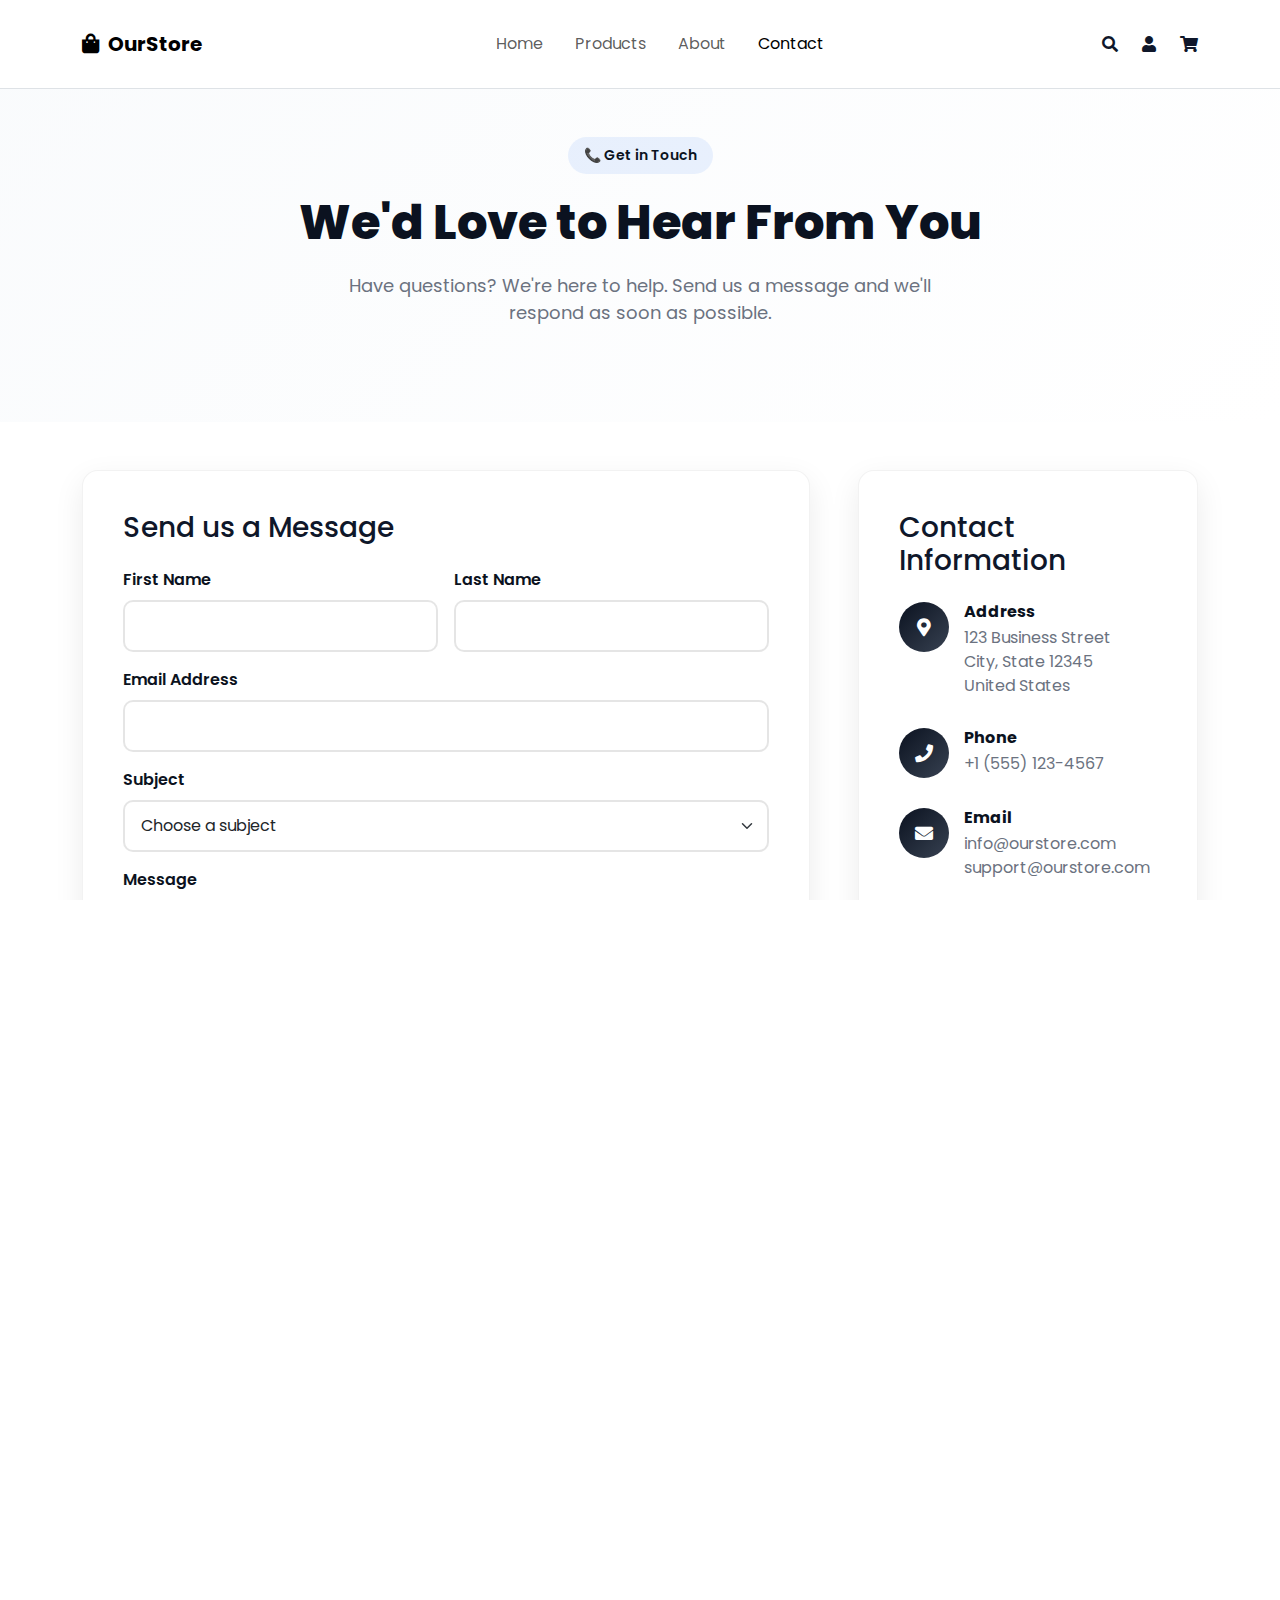
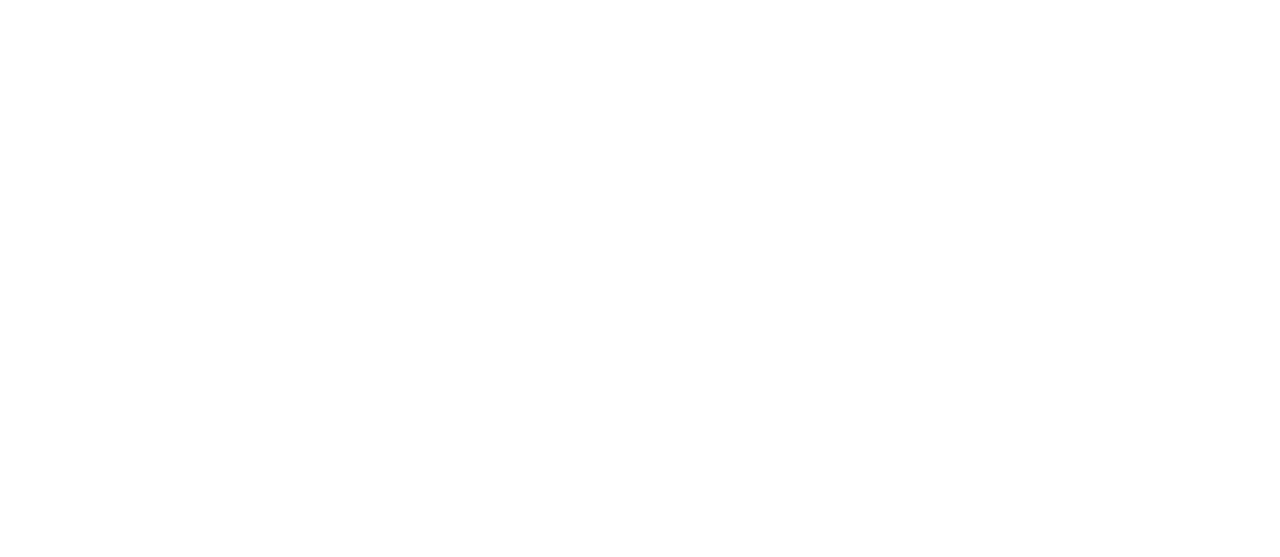
<file: contact.html>
<!DOCTYPE html>
<html lang="en" dir="ltr">
  <head>
    <meta charset="utf-8" />
    <meta name="viewport" content="width=device-width,initial-scale=1" />
    <title>Contact Us - OurStore</title>

    <!-- Fonts & icons -->
    <link rel="preconnect" href="https://fonts.googleapis.com" />
    <link rel="preconnect" href="https://fonts.gstatic.com" crossorigin />
    <link
      href="https://fonts.googleapis.com/css2?family=Poppins:wght@400;600;800&display=swap"
      rel="stylesheet"
    />
    <link
      rel="stylesheet"
      href="https://cdnjs.cloudflare.com/ajax/libs/font-awesome/5.15.4/css/all.min.css"
    />

    <!-- Bootstrap 5 CSS -->
    <link
      href="https://cdn.jsdelivr.net/npm/bootstrap@5.3.3/dist/css/bootstrap.min.css"
      rel="stylesheet"
      integrity="sha384-QWTKZyjpPEjISv5WaRU9OFeRpok6YctnYmDr5pNlyT2bRjXh0JMhjY6hW+ALEwIH"
      crossorigin="anonymous"
    />

    <!-- main styles -->
    <link rel="stylesheet" href="./assets/style.css" />
  </head>
  <body>
    <header class="bg-white border-bottom">
      <nav
        class="navbar navbar-expand-lg navbar-light bg-white sticky-top py-4"
        id="navbar"
        aria-label="Main"
      >
        <div class="container">
          <!-- Left: Brand -->
          <a class="navbar-brand d-flex align-items-center gap-2" href="index.html">
            <i class="fas fa-shopping-bag"></i>
            <span class="fw-bold">OurStore</span>
          </a>

          <!-- Toggler -->
          <button
            class="navbar-toggler"
            type="button"
            data-bs-toggle="collapse"
            data-bs-target="#mainNav"
            aria-controls="mainNav"
            aria-expanded="false"
            aria-label="Toggle navigation"
          >
            <span class="navbar-toggler-icon"></span>
          </button>

          <!-- Center: Links -->
          <div
            class="collapse navbar-collapse justify-content-center"
            id="mainNav"
          >
            <ul class="navbar-nav align-items-lg-center mb-2 mb-lg-0 gap-3">
              <li class="nav-item">
                <a class="nav-link px-2" href="index.html">Home</a>
              </li>
              <li class="nav-item">
                <a class="nav-link px-2" href="products.html">Products</a>
              </li>
              <li class="nav-item">
                <a class="nav-link px-2" href="about.html">About</a>
              </li>
              <li class="nav-item">
                <a class="nav-link px-2 active" href="contact.html">Contact</a>
              </li>
            </ul>
          </div>

          <!-- Right: Icons -->
          <div class="d-none d-lg-flex align-items-center gap-4 ms-auto">
            <i class="fas fa-search" role="button" aria-label="Search"></i>
            <i class="fas fa-user" role="button" title="Account"></i>
            <span class="position-relative d-inline-flex align-items-center" role="button" id="cartIcon">
              <i class="fas fa-shopping-cart"></i>
              <span class="cart-count" id="cartCount" style="display: none;">0</span>
            </span>
          </div>
        </div>
      </nav>
    </header>

    <main>
      <!-- Contact Hero -->
      <section class="contact-hero py-5">
        <div class="container">
          <div class="text-center mb-5">
            <span class="contact-badge">📞 Get in Touch</span>
            <h1 class="contact-title">We'd Love to Hear From You</h1>
            <p class="contact-description">
              Have questions? We're here to help. Send us a message and we'll respond as soon as possible.
            </p>
          </div>
        </div>
      </section>

      <!-- Contact Content -->
      <section class="contact-content py-5">
        <div class="container">
          <div class="row g-5">
            <!-- Contact Form -->
            <div class="col-lg-8">
              <div class="contact-form-wrapper">
                <h3 class="mb-4">Send us a Message</h3>
                <form class="contact-form" onsubmit="handleSubmit(event)">
                  <div class="row g-3">
                    <div class="col-md-6">
                      <label for="firstName" class="form-label">First Name</label>
                      <input type="text" class="form-control" id="firstName" required>
                    </div>
                    <div class="col-md-6">
                      <label for="lastName" class="form-label">Last Name</label>
                      <input type="text" class="form-control" id="lastName" required>
                    </div>
                    <div class="col-12">
                      <label for="email" class="form-label">Email Address</label>
                      <input type="email" class="form-control" id="email" required>
                    </div>
                    <div class="col-12">
                      <label for="subject" class="form-label">Subject</label>
                      <select class="form-select" id="subject" required>
                        <option value="">Choose a subject</option>
                        <option value="general">General Inquiry</option>
                        <option value="support">Customer Support</option>
                        <option value="order">Order Issue</option>
                        <option value="partnership">Partnership</option>
                      </select>
                    </div>
                    <div class="col-12">
                      <label for="message" class="form-label">Message</label>
                      <textarea class="form-control" id="message" rows="5" placeholder="Tell us how we can help you..." required></textarea>
                    </div>
                    <div class="col-12">
                      <button type="submit" class="btn btn-dark btn-lg">
                        <i class="fas fa-paper-plane me-2"></i>
                        Send Message
                      </button>
                    </div>
                  </div>
                </form>
              </div>
            </div>

            <!-- Contact Info -->
            <div class="col-lg-4">
              <div class="contact-info">
                <h3 class="mb-4">Contact Information</h3>
                
                <div class="contact-item">
                  <div class="contact-icon">
                    <i class="fas fa-map-marker-alt"></i>
                  </div>
                  <div class="contact-details">
                    <h5>Address</h5>
                    <p>123 Business Street<br>City, State 12345<br>United States</p>
                  </div>
                </div>

                <div class="contact-item">
                  <div class="contact-icon">
                    <i class="fas fa-phone"></i>
                  </div>
                  <div class="contact-details">
                    <h5>Phone</h5>
                    <p>+1 (555) 123-4567</p>
                  </div>
                </div>

                <div class="contact-item">
                  <div class="contact-icon">
                    <i class="fas fa-envelope"></i>
                  </div>
                  <div class="contact-details">
                    <h5>Email</h5>
                    <p>info@ourstore.com<br>support@ourstore.com</p>
                  </div>
                </div>

                <div class="contact-item">
                  <div class="contact-icon">
                    <i class="fas fa-clock"></i>
                  </div>
                  <div class="contact-details">
                    <h5>Business Hours</h5>
                    <p>Monday - Friday: 9:00 AM - 6:00 PM<br>Saturday: 10:00 AM - 4:00 PM<br>Sunday: Closed</p>
                  </div>
                </div>

                <div class="contact-social mt-4">
                  <h5 class="mb-3">Follow Us</h5>
                  <div class="social-links">
                    <a href="#" class="social-link"><i class="fab fa-facebook"></i></a>
                    <a href="#" class="social-link"><i class="fab fa-twitter"></i></a>
                    <a href="#" class="social-link"><i class="fab fa-instagram"></i></a>
                    <a href="#" class="social-link"><i class="fab fa-linkedin"></i></a>
                  </div>
                </div>
              </div>
            </div>
          </div>
        </div>
      </section>

      <!-- FAQ Section -->
      <section class="contact-faq py-5 bg-light">
        <div class="container">
          <div class="text-center mb-5">
            <h2 class="section-title">Frequently Asked Questions</h2>
            <p class="section-subtitle">Quick answers to common questions</p>
          </div>
          <div class="row justify-content-center">
            <div class="col-lg-8">
              <div class="accordion" id="faqAccordion">
                <div class="accordion-item">
                  <h2 class="accordion-header">
                    <button class="accordion-button" type="button" data-bs-toggle="collapse" data-bs-target="#faq1">
                      How long does shipping take?
                    </button>
                  </h2>
                  <div id="faq1" class="accordion-collapse collapse show" data-bs-parent="#faqAccordion">
                    <div class="accordion-body">
                      Standard shipping takes 3-5 business days. Express shipping is available for 1-2 business days delivery.
                    </div>
                  </div>
                </div>
                <div class="accordion-item">
                  <h2 class="accordion-header">
                    <button class="accordion-button collapsed" type="button" data-bs-toggle="collapse" data-bs-target="#faq2">
                      What is your return policy?
                    </button>
                  </h2>
                  <div id="faq2" class="accordion-collapse collapse" data-bs-parent="#faqAccordion">
                    <div class="accordion-body">
                      We offer a 30-day return policy for all items in original condition. Returns are free and easy.
                    </div>
                  </div>
                </div>
                <div class="accordion-item">
                  <h2 class="accordion-header">
                    <button class="accordion-button collapsed" type="button" data-bs-toggle="collapse" data-bs-target="#faq3">
                      Do you offer international shipping?
                    </button>
                  </h2>
                  <div id="faq3" class="accordion-collapse collapse" data-bs-parent="#faqAccordion">
                    <div class="accordion-body">
                      Yes, we ship to over 50 countries worldwide. International shipping rates vary by location.
                    </div>
                  </div>
                </div>
              </div>
            </div>
          </div>
        </div>
      </section>
    </main>

    <footer class="site-footer mt-5 pt-5">
      <div class="container">
        <div class="row g-4">
          <div class="col-12 col-lg-4">
            <a
              class="navbar-brand d-inline-flex align-items-center gap-2 mb-2"
              href="index.html"
            >
              <i class="fas fa-shopping-bag"></i>
              <span class="fw-bold">OurStore</span>
            </a>
            <p class="text-muted mb-3">
              Great products, better prices. Fast and secure delivery nationwide.
            </p>
            <div class="d-flex align-items-center gap-3">
              <a class="text-muted" href="#" aria-label="Twitter">
                <i class="fab fa-twitter fa-lg"></i>
              </a>
              <a class="text-muted" href="#" aria-label="Instagram">
                <i class="fab fa-instagram fa-lg"></i>
              </a>
              <a class="text-muted" href="#" aria-label="Facebook">
                <i class="fab fa-facebook fa-lg"></i>
              </a>
            </div>
          </div>
          <div class="col-6 col-lg-2">
            <h6 class="fw-bold mb-3">Shop</h6>
            <ul class="list-unstyled footer-links">
              <li><a href="products.html">All Products</a></li>
              <li><a href="#categories">Categories</a></li>
              <li><a href="#home">Deals</a></li>
            </ul>
          </div>
          <div class="col-6 col-lg-2">
            <h6 class="fw-bold mb-3">Support</h6>
            <ul class="list-unstyled footer-links">
              <li><a href="contact.html">Contact</a></li>
              <li><a href="#">Shipping</a></li>
              <li><a href="#">Returns</a></li>
            </ul>
          </div>
          <div class="col-12 col-lg-4">
            <h6 class="fw-bold mb-3">Stay up to date</h6>
            <form
              class="footer-newsletter d-flex gap-2"
              onsubmit="event.preventDefault();"
            >
              <input
                type="email"
                class="form-control"
                placeholder="Your email"
                aria-label="Email"
                required
              />
              <button class="btn btn-dark" type="submit">Subscribe</button>
            </form>
            <small class="text-muted d-block mt-2">
              We care about your data in our
              <a href="#" class="link-underline-opacity-0">privacy policy</a>.
            </small>
          </div>
        </div>

        <hr class="my-4" />

        <div class="d-flex align-items-center justify-content-center py-3">
          <small class="text-muted">© 2025 OurStore. All rights reserved.</small>
        </div>
      </div>
    </footer>

    <!-- Bootstrap 5 Bundle JS -->
    <script
      src="https://cdn.jsdelivr.net/npm/bootstrap@5.3.3/dist/js/bootstrap.bundle.min.js"
      integrity="sha384-YvpcrYf0tY3lHB60NNkmXc5s9fDVZLESaAA55NDzOxhy9GkcIdslK1eN7N6jIeHz"
      crossorigin="anonymous"
    ></script>

    <!-- Cart Sidebar -->
    <div class="cart-overlay" id="cartOverlay">
      <div class="cart-sidebar" id="cartSidebar">
        <div class="cart-header">
          <h3>Shopping Cart</h3>
          <button class="cart-close" id="cartClose">
            <i class="fas fa-times"></i>
          </button>
        </div>
        <div class="cart-body" id="cartBody">
          <div class="cart-empty" id="cartEmpty">
            <i class="fas fa-shopping-cart"></i>
            <p>Your cart is empty</p>
          </div>
        </div>
        <div class="cart-footer" id="cartFooter" style="display: none;">
          <div class="cart-total">
            <span>Total:</span>
            <span id="cartTotal">$0.00</span>
          </div>
          <button class="cart-checkout" onclick="checkout()">
            <i class="fas fa-credit-card me-2"></i>
            Checkout
          </button>
        </div>
      </div>
    </div>

    <script src="./assets/main.js"></script>
    <script>
      function handleSubmit(event) {
        event.preventDefault();
        
        // Get form data
        const firstName = document.getElementById('firstName').value;
        const lastName = document.getElementById('lastName').value;
        const email = document.getElementById('email').value;
        const subject = document.getElementById('subject').value;
        const message = document.getElementById('message').value;
        
        // Simple validation
        if (!firstName || !lastName || !email || !subject || !message) {
          alert('Please fill in all fields');
          return;
        }
        
        // Show success message
        alert('Thank you for your message! We will get back to you soon.');
        
        // Reset form
        document.querySelector('.contact-form').reset();
      }
    </script>
  </body>
</html>
</file>
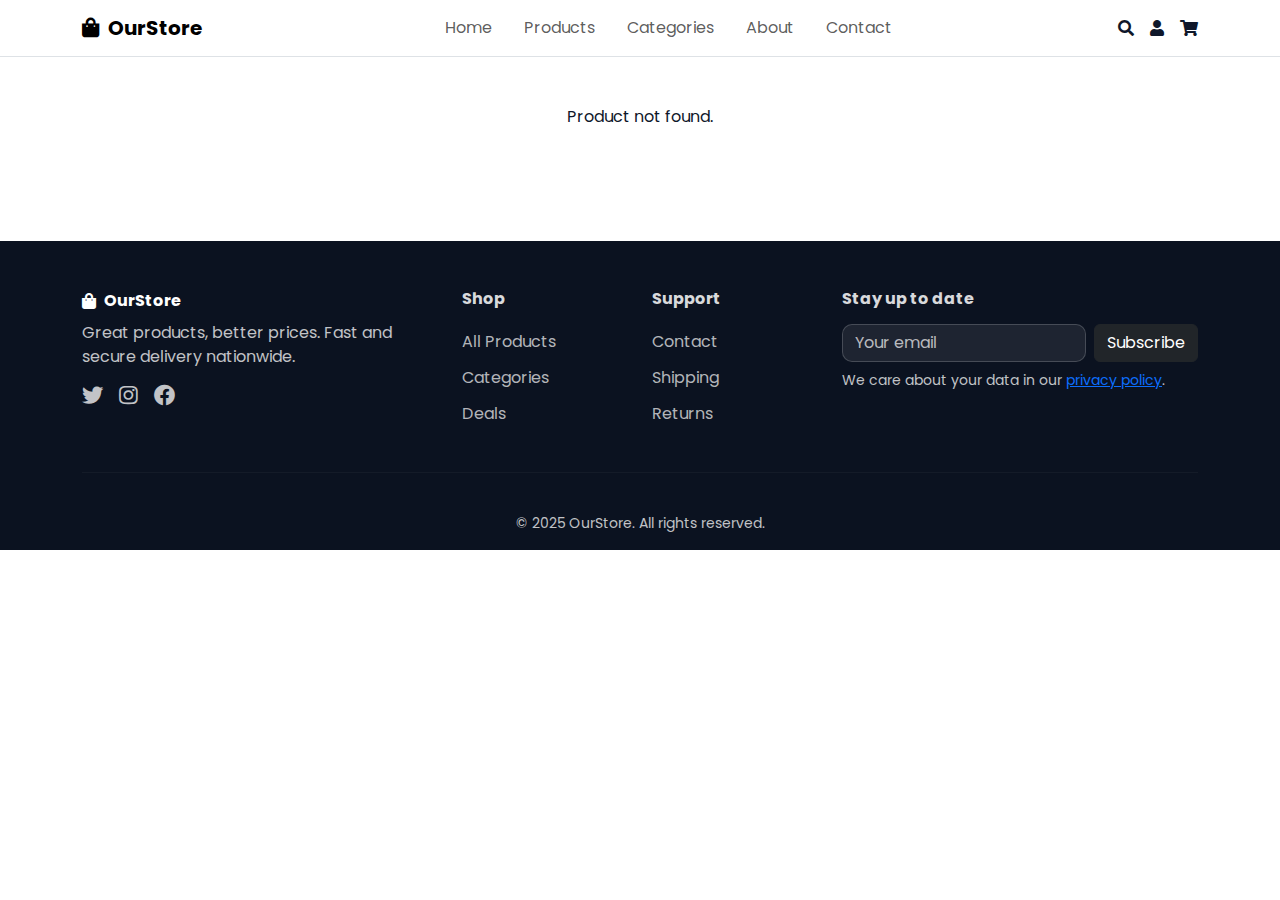
<file: product-details.html>
<!DOCTYPE html>
<html lang="en" dir="ltr">
  <head>
    <meta charset="utf-8" />
    <meta name="viewport" content="width=device-width,initial-scale=1" />
    <title>Product Details - OurStore</title>

    <link rel="preconnect" href="https://fonts.googleapis.com" />
    <link rel="preconnect" href="https://fonts.gstatic.com" crossorigin />
    <link href="https://fonts.googleapis.com/css2?family=Poppins:wght@400;600;800&display=swap" rel="stylesheet" />
    <link rel="stylesheet" href="https://cdnjs.cloudflare.com/ajax/libs/font-awesome/5.15.4/css/all.min.css" />

    <link href="https://cdn.jsdelivr.net/npm/bootstrap@5.3.3/dist/css/bootstrap.min.css" rel="stylesheet" crossorigin="anonymous" />
    <link rel="stylesheet" href="./assets/style.css" />
  </head>
  <body>
    <header class="bg-white border-bottom">
      <nav class="navbar navbar-expand-lg navbar-light bg-white sticky-top py-2" aria-label="Main">
        <div class="container">
          <a class="navbar-brand d-flex align-items-center gap-2" href="index.html#home">
            <i class="fas fa-shopping-bag"></i>
            <span class="fw-bold">OurStore</span>
          </a>
          <button class="navbar-toggler" type="button" data-bs-toggle="collapse" data-bs-target="#mainNav" aria-controls="mainNav" aria-expanded="false" aria-label="Toggle navigation">
            <span class="navbar-toggler-icon"></span>
          </button>
          <div class="collapse navbar-collapse justify-content-center" id="mainNav">
            <ul class="navbar-nav align-items-lg-center mb-2 mb-lg-0 gap-3">
              <li class="nav-item"><a class="nav-link px-2" href="index.html#home">Home</a></li>
              <li class="nav-item"><a class="nav-link px-2" href="products.html">Products</a></li>
              <li class="nav-item"><a class="nav-link px-2" href="index.html#categories">Categories</a></li>
              <li class="nav-item"><a class="nav-link px-2" href="about.html">About</a></li>
              <li class="nav-item"><a class="nav-link px-2" href="contact.html">Contact</a></li>
            </ul>
          </div>
          <div class="d-none d-lg-flex align-items-center gap-3 ms-auto">
            <i class="fas fa-search" role="button" aria-label="Toggle search"></i>
            <i class="fas fa-user" role="button" title="Account"></i>
            <span class="position-relative d-inline-flex align-items-center" role="button" aria-label="Open cart" id="cartIcon">
              <i class="fas fa-shopping-cart"></i>
              <span class="cart-count" id="cartCount" style="display: none;">0</span>
            </span>
          </div>
        </div>
      </nav>
    </header>

    <main>
      <section class="product-details py-5">
        <div class="container">
          <div id="productDetails" class="row g-4" aria-live="polite" aria-busy="true">
            <!-- Product details will be loaded here -->
          </div>
        </div>
      </section>
    </main>

    <footer class="site-footer mt-5 pt-5">
      <div class="container">
        <div class="row g-4">
          <div class="col-12 col-lg-4">
            <a
              class="navbar-brand d-inline-flex align-items-center gap-2 mb-2"
              href="#home"
            >
              <i class="fas fa-shopping-bag"></i>
              <span class="fw-bold">OurStore</span>
            </a>
            <p class="text-muted mb-3">
              Great products, better prices. Fast and secure delivery
              nationwide.
            </p>
            <div class="d-flex align-items-center gap-3">
              <a class="text-muted" href="#" aria-label="Twitter"
                ><i class="fab fa-twitter fa-lg"></i
              ></a>
              <a class="text-muted" href="#" aria-label="Instagram"
                ><i class="fab fa-instagram fa-lg"></i
              ></a>
              <a class="text-muted" href="#" aria-label="Facebook"
                ><i class="fab fa-facebook fa-lg"></i
              ></a>
            </div>
          </div>
          <div class="col-6 col-lg-2">
            <h6 class="fw-bold mb-3">Shop</h6>
            <ul class="list-unstyled footer-links">
              <li><a href="#products">All Products</a></li>
              <li><a href="#categories">Categories</a></li>
              <li><a href="#home">Deals</a></li>
            </ul>
          </div>
          <div class="col-6 col-lg-2">
            <h6 class="fw-bold mb-3">Support</h6>
            <ul class="list-unstyled footer-links">
              <li><a href="#contact">Contact</a></li>
              <li><a href="#">Shipping</a></li>
              <li><a href="#">Returns</a></li>
            </ul>
          </div>
          <div class="col-12 col-lg-4">
            <h6 class="fw-bold mb-3">Stay up to date</h6>
            <form
              class="footer-newsletter d-flex gap-2"
              onsubmit="event.preventDefault();"
            >
              <input
                type="email"
                class="form-control"
                placeholder="Your email"
                aria-label="Email"
                required
              />
              <button class="btn btn-dark" type="submit">Subscribe</button>
            </form>
            <small class="text-muted d-block mt-2"
              >We care about your data in our
              <a href="#" class="link-underline-opacity-0">privacy policy</a
              >.</small
            >
          </div>
        </div>

        <hr class="my-4" />

        <div class="d-flex align-items-center justify-content-center py-3">
          <small class="text-muted"
            >© 2025 OurStore. All rights reserved.</small
          >
        </div>
      </div>
    </footer>

    <!-- Cart Sidebar -->
    <div class="cart-overlay" id="cartOverlay">
      <div class="cart-sidebar" id="cartSidebar">
        <div class="cart-header">
          <h3>Shopping Cart</h3>
          <button class="cart-close" id="cartClose">
            <i class="fas fa-times"></i>
          </button>
        </div>
        <div class="cart-body" id="cartBody">
          <div class="cart-empty" id="cartEmpty">
            <i class="fas fa-shopping-cart"></i>
            <p>Your cart is empty</p>
          </div>
        </div>
        <div class="cart-footer" id="cartFooter" style="display: none;">
          <div class="cart-total">
            <span>Total:</span>
            <span id="cartTotal">$0.00</span>
          </div>
          <button class="cart-checkout" onclick="checkout()">
            <i class="fas fa-credit-card me-2"></i>
            Checkout
          </button>
        </div>
      </div>
    </div>

    <script src="https://cdn.jsdelivr.net/npm/bootstrap@5.3.3/dist/js/bootstrap.bundle.min.js" crossorigin="anonymous"></script>
    <script src="./assets/main.js"></script>
    <script src="./assets/product-details.js"></script>
  </body>
</html>
</file>
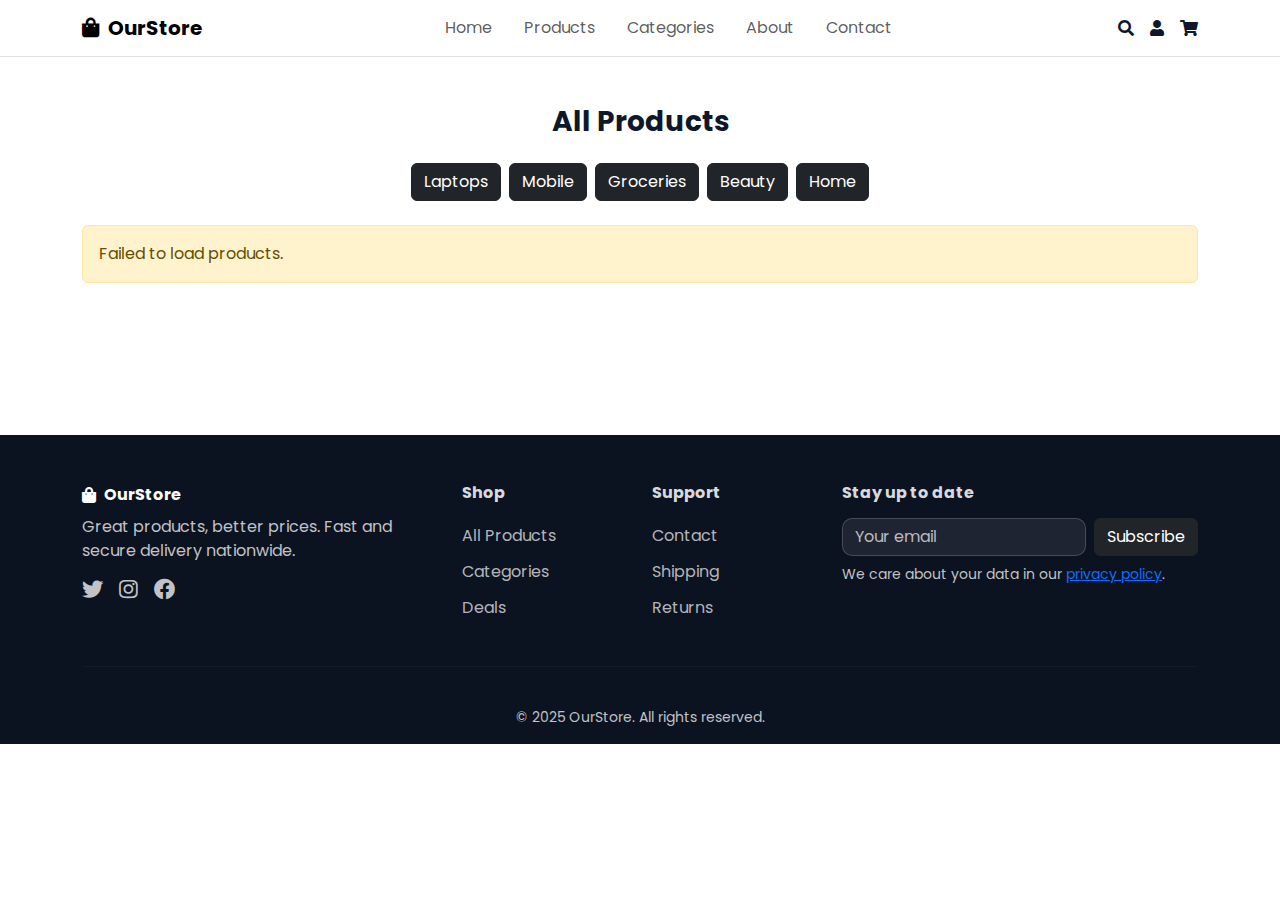
<file: products.html>
<!DOCTYPE html>
<html lang="en" dir="ltr">
  <head>
    <meta charset="utf-8" />
    <meta name="viewport" content="width=device-width,initial-scale=1" />
    <title>All Products - OurStore</title>

    <link rel="preconnect" href="https://fonts.googleapis.com" />
    <link rel="preconnect" href="https://fonts.gstatic.com" crossorigin />
    <link
      href="https://fonts.googleapis.com/css2?family=Poppins:wght@400;600;800&display=swap"
      rel="stylesheet"
    />
    <link
      rel="stylesheet"
      href="https://cdnjs.cloudflare.com/ajax/libs/font-awesome/5.15.4/css/all.min.css"
    />

    <link
      href="https://cdn.jsdelivr.net/npm/bootstrap@5.3.3/dist/css/bootstrap.min.css"
      rel="stylesheet"
      crossorigin="anonymous"
    />
    <link rel="stylesheet" href="./assets/style.css" />
  </head>
  <body>
    <header class="bg-white border-bottom">
      <nav
        class="navbar navbar-expand-lg navbar-light bg-white sticky-top py-2"
        aria-label="Main"
      >
        <div class="container">
          <a
            class="navbar-brand d-flex align-items-center gap-2"
            href="index.html#home"
          >
            <i class="fas fa-shopping-bag"></i>
            <span class="fw-bold">OurStore</span>
          </a>
          <button
            class="navbar-toggler"
            type="button"
            data-bs-toggle="collapse"
            data-bs-target="#mainNav"
            aria-controls="mainNav"
            aria-expanded="false"
            aria-label="Toggle navigation"
          >
            <span class="navbar-toggler-icon"></span>
          </button>
          <div
            class="collapse navbar-collapse justify-content-center"
            id="mainNav"
          >
            <ul class="navbar-nav align-items-lg-center mb-2 mb-lg-0 gap-3">
              <li class="nav-item">
                <a class="nav-link px-2" href="index.html#home">Home</a>
              </li>
              <li class="nav-item">
                <a class="nav-link px-2" href="products.html">Products</a>
              </li>
              <li class="nav-item">
                <a class="nav-link px-2" href="index.html#categories"
                  >Categories</a
                >
              </li>
              <li class="nav-item">
                <a class="nav-link px-2" href="about.html">About</a>
              </li>
              <li class="nav-item">
                <a class="nav-link px-2" href="contact.html">Contact</a>
              </li>
            </ul>
          </div>
          <div class="d-none d-lg-flex align-items-center gap-3 ms-auto">
            <i
              class="fas fa-search"
              role="button"
              aria-label="Toggle search"
            ></i>
            <i class="fas fa-user" role="button" title="Account"></i>
            <span
              class="position-relative d-inline-flex align-items-center"
              role="button"
              aria-label="Open cart"
              id="cartIcon"
            >
              <i class="fas fa-shopping-cart"></i>
              <span class="cart-count" id="cartCount" style="display: none;">0</span>
            </span>
          </div>
          <!-- Mobile cart icon -->
          <div class="d-lg-none">
            <span
              class="position-relative d-inline-flex align-items-center cart-icon"
              role="button"
              aria-label="Open cart"
            >
              <i class="fas fa-shopping-cart"></i>
              <span class="cart-count" style="display: none;">0</span>
            </span>
          </div>
        </div>
      </nav>
    </header>

    <main>
      <section class="product-list py-5">
        <div class="container">
          <div class="mb-4">
            <h1 class="h3 fw-bold text-center mb-4">All Products</h1>
            <div class="d-flex flex-wrap gap-2 justify-content-center">
              <button
                class="btn btn-outline-primary category-btn"
                data-category="laptops"
              >
                Laptops
              </button>
              <button
                class="btn btn-outline-primary category-btn"
                data-category="smartphones"
              >
                Mobile
              </button>
              <button
                class="btn btn-outline-primary category-btn"
                data-category="groceries"
              >
                Groceries
              </button>
              <button
                class="btn btn-outline-primary category-btn"
                data-category="fragrances"
              >
                Beauty
              </button>
              <button
                class="btn btn-outline-primary category-btn"
                data-category="home-decoration"
              >
                Home
              </button>
            </div>
          </div>

          <div
            id="productsGrid"
            class="row g-4"
            aria-live="polite"
            aria-busy="true"
          ></div>

          <nav class="mt-4" aria-label="Products pagination">
            <ul
              id="pagination"
              class="pagination justify-content-center gap-1"
            ></ul>
          </nav>
        </div>
      </section>
    </main>

    <footer class="site-footer mt-5 pt-5">
      <div class="container">
        <div class="row g-4">
          <div class="col-12 col-lg-4">
            <a
              class="navbar-brand d-inline-flex align-items-center gap-2 mb-2"
              href="#home"
            >
              <i class="fas fa-shopping-bag"></i>
              <span class="fw-bold">OurStore</span>
            </a>
            <p class="text-muted mb-3">
              Great products, better prices. Fast and secure delivery
              nationwide.
            </p>
            <div class="d-flex align-items-center gap-3">
              <a class="text-muted" href="#" aria-label="Twitter"
                ><i class="fab fa-twitter fa-lg"></i
              ></a>
              <a class="text-muted" href="#" aria-label="Instagram"
                ><i class="fab fa-instagram fa-lg"></i
              ></a>
              <a class="text-muted" href="#" aria-label="Facebook"
                ><i class="fab fa-facebook fa-lg"></i
              ></a>
            </div>
          </div>
          <div class="col-6 col-lg-2">
            <h6 class="fw-bold mb-3">Shop</h6>
            <ul class="list-unstyled footer-links">
              <li><a href="#products">All Products</a></li>
              <li><a href="#categories">Categories</a></li>
              <li><a href="#home">Deals</a></li>
            </ul>
          </div>
          <div class="col-6 col-lg-2">
            <h6 class="fw-bold mb-3">Support</h6>
            <ul class="list-unstyled footer-links">
              <li><a href="#contact">Contact</a></li>
              <li><a href="#">Shipping</a></li>
              <li><a href="#">Returns</a></li>
            </ul>
          </div>
          <div class="col-12 col-lg-4">
            <h6 class="fw-bold mb-3">Stay up to date</h6>
            <form
              class="footer-newsletter d-flex gap-2"
              onsubmit="event.preventDefault();"
            >
              <input
                type="email"
                class="form-control"
                placeholder="Your email"
                aria-label="Email"
                required
              />
              <button class="btn btn-dark" type="submit">Subscribe</button>
            </form>
            <small class="text-muted d-block mt-2"
              >We care about your data in our
              <a href="#" class="link-underline-opacity-0">privacy policy</a
              >.</small
            >
          </div>
        </div>

        <hr class="my-4" />

        <div class="d-flex align-items-center justify-content-center py-3">
          <small class="text-muted"
            >© 2025 OurStore. All rights reserved.</small
          >
        </div>
      </div>
    </footer>

    <!-- Cart Sidebar -->
    <div class="cart-overlay" id="cartOverlay">
      <div class="cart-sidebar" id="cartSidebar">
        <div class="cart-header">
          <h3>Shopping Cart</h3>
          <button class="cart-close" id="cartClose">
            <i class="fas fa-times"></i>
          </button>
        </div>
        <div class="cart-body" id="cartBody">
          <div class="cart-empty" id="cartEmpty">
            <i class="fas fa-shopping-cart"></i>
            <p>Your cart is empty</p>
          </div>
        </div>
        <div class="cart-footer" id="cartFooter" style="display: none;">
          <div class="cart-total">
            <span>Total:</span>
            <span id="cartTotal">$0.00</span>
          </div>
          <button class="cart-checkout">Checkout</button>
        </div>
      </div>
    </div>

    <script
      src="https://cdn.jsdelivr.net/npm/bootstrap@5.3.3/dist/js/bootstrap.bundle.min.js"
      crossorigin="anonymous"
    ></script>
    <script src="./assets/cart.js"></script>
    <script src="./assets/main.js"></script>
    <script src="./assets/products.js"></script>
  </body>
</html>
</file>
<file: assets/style.css>
* {
    box-sizing: border-box;
    margin: 0;
    padding: 0;
}

:root {
    --bg: #ffffff;
    --muted: #6b7280;
    --text: #0f172a;
    --accent: #0f172a;
    --primary: #0b1220;
    --nav-height: 68px;
}

html, body {
    height: 100%;
    font-family: 'Poppins', system-ui, Arial, sans-serif;
    background: var(--bg);
    color: var(--text);
    -webkit-font-smoothing: antialiased;
    -moz-osx-font-smoothing: grayscale;
    overflow-x: hidden;
}

header {
    background: #e8dcdc;
    background: linear-gradient(164deg, rgba(232, 220, 220, 1) 0%, rgba(245, 240, 242, 1) 79%);
}



/* ===== HERO (bigger, glued to nav) ===== */
.hero-large {
    padding: 12px 0 56px;
    position: relative;
    overflow: hidden;
    background: linear-gradient(180deg, rgba(248, 250, 252, 0.85), rgba(255, 255, 255, 1));
}

/* soft decorative blobs */
.hero-large::before,
.hero-large::after {
    content: "";
    position: absolute;
    z-index: -1;
    filter: blur(40px);
    opacity: .45;
    pointer-events: none;
}

.hero-large::before {
    width: 360px;
    height: 360px;
    left: -80px;
    top: -60px;
    background: radial-gradient(closest-side, rgba(59, 130, 246, .35), transparent 70%);
}

.hero-large::after {
    width: 420px;
    height: 420px;
    right: -100px;
    bottom: -60px;
    background: radial-gradient(closest-side, rgba(16, 185, 129, .28), transparent 70%);
}

/* let Bootstrap row handle layout; keep only spacing/min-height */
.hero-content {
    min-height: calc(100vh - var(--nav-height) - 160px);
    padding: 24px 0;
}

.img-fluid {
    max-width: 100%;
    height: 450px !important;
}

/* left text */
.hero-text {
    max-width: 720px;
    transform: translateY(-30px);
}

.hero-badge {
    display: inline-flex;
    gap: 8px;
    align-items: center;
    padding: 8px 14px;
    border-radius: 999px;
    background: #fff;
    box-shadow: 0 10px 30px rgba(2, 6, 23, 0.06);
    font-weight: 600;
    color: var(--primary);
    margin-bottom: 18px;
}

/* title */
.hero-title {
    font-weight: 800;
    color: var(--primary);
    line-height: 1;
    margin-bottom: 18px;
    font-size: clamp(34px, 7vw, 72px);
    letter-spacing: -0.02em;
}

.hero-title .line2 {
    display: block;
    color: var(--muted);
    font-weight: 700;
}

/* description */
.hero-description {
    color: var(--muted);
    font-size: clamp(15px, 1.6vw, 18px);
    max-width: 56ch;
    margin-bottom: 20px;
}

/* buttons holder */
.hero-buttons {
    margin-bottom: 24px;
}

/* stats */
.hero-stats {
    display: flex;
    gap: 18px;
    align-items: center;
    margin-top: 6px;
}

.stat-item {
    display: flex;
    flex-direction: column;
    gap: 6px;
    align-items: flex-start;
}

.stat-number {
    font-weight: 800;
    font-size: 18px;
    color: var(--primary);
}

.stat-label {
    color: var(--muted);
    font-size: 13px;
}

/* right image */
.hero-image {
    width: 100%;
    max-width: 560px;
    justify-self: end;
}

.hero-image-wrapper {
    position: relative;
    overflow: visible;
}

.hero-img {
    width: 100%;
    border-radius: 18px;
    display: block;
    box-shadow: 0 40px 100px rgba(2, 6, 23, 0.12);
    transform: translateY(-6px);
    border: 1px solid rgba(15, 23, 42, 0.06);
}

/* floating badges: top-left and top-right above image, moving up and down */
.floating-badge {
    position: absolute;
    display: inline-flex;
    align-items: center;
    gap: 10px;
    background: rgba(255, 255, 255, 0.9);
    padding: 10px 14px;
    border-radius: 999px;
    box-shadow: 0 14px 36px rgba(2, 6, 23, 0.08);
    border: 1px solid rgba(15, 23, 42, 0.06);
    backdrop-filter: blur(6px);
    font-weight: 700;
    color: var(--primary);
    transform-origin: center;
    animation: floatSoft 4.2s ease-in-out infinite;
    will-change: transform;
}

/* place them slightly above the image top edge at each side */
.floating-badge.badge-left {
    left: 6%;
    top: -6%;
    animation-delay: 0s;
}

.floating-badge.badge-right {
    right: 6%;
    bottom: -6%;
    top: auto;
    animation-delay: 0.8s;
}

.floating-badge.badge-top {
    top: -15px;
    left: 50%;
    transform: translateX(-50%);
    animation-delay: 1.6s;
}

.floating-badge.badge-bottom {
    bottom: -15px;
    right: 20px;
    animation-delay: 2.4s;
}

@keyframes floatSoft {
    0% {
        transform: translateY(0) rotate(0deg);
    }

    50% {
        transform: translateY(-12px) rotate(-1deg) scale(1.01);
    }

    100% {
        transform: translateY(0) rotate(0deg);
    }
}

/* responsive */
@media (max-width:1100px) {
    .hero-content {
        min-height: 60vh;
    }

    .hero-img {
        border-radius: 14px;
    }
}

@media (max-width:900px) {

    /* reduce or hide decorative blobs on small screens to avoid horizontal scroll */
    .hero-large::before,
    .hero-large::after {
        display: none;
    }

    .hero-content {
        gap: 20px;
        min-height: auto;
    }

    .hero-image {
        order: -1;
        max-width: 100%;
    }

    .hero-title {
        text-align: center;
        font-size: clamp(28px, 6.5vw, 48px);
    }

    .hero-text {
        text-align: center;
        margin: 0 auto;
    }

    .hero-stats {
        justify-content: center;
    }

    .floating-badge {
        display: none;
    }

    /* hide badges on small screens */
}

/* ===== CART STYLES ===== */
.cart-overlay {
    position: fixed;
    inset: 0;
    background: rgba(0, 0, 0, 0.5);
    z-index: 1100;
    display: none;
    opacity: 0;
    transition: opacity 0.3s ease;
}

.cart-overlay.show {
    display: flex;
    align-items: center;
    justify-content: center;
    opacity: 1;
}

.cart-sidebar {
    position: fixed;
    top: 0;
    right: -400px;
    width: 400px;
    height: 100vh;
    background: white;
    z-index: 1200;
    transition: right 0.3s cubic-bezier(0.4, 0, 0.2, 1);
    box-shadow: -10px 0 25px rgba(0, 0, 0, 0.15);
    display: flex;
    flex-direction: column;
    border-left: 1px solid rgba(0, 0, 0, 0.1);
}

.cart-sidebar.show {
    right: 0;
}

.cart-header {
    padding: 20px;
    border-bottom: 1px solid rgba(0, 0, 0, 0.1);
    display: flex;
    justify-content: space-between;
    align-items: center;
}

.cart-header h3 {
    margin: 0;
    font-size: 18px;
    font-weight: 700;
    color: var(--primary);
}

.cart-close {
    background: none;
    border: none;
    font-size: 24px;
    color: var(--muted);
    cursor: pointer;
    padding: 0;
    width: 30px;
    height: 30px;
    display: flex;
    align-items: center;
    justify-content: center;
}

.cart-close:hover {
    color: var(--primary);
}

.cart-body {
    flex: 1;
    overflow-y: auto;
    padding: 20px;
}

.cart-empty {
    text-align: center;
    padding: 40px 20px;
    color: var(--muted);
}

.cart-empty i {
    font-size: 48px;
    margin-bottom: 15px;
    opacity: 0.5;
}

.cart-item {
    display: flex;
    gap: 15px;
    padding: 15px 0;
    border-bottom: 1px solid rgba(0, 0, 0, 0.05);
    animation: slideInRight 0.3s ease;
}

.cart-item:last-child {
    border-bottom: none;
}

.cart-item-image {
    width: 60px;
    height: 60px;
    border-radius: 8px;
    overflow: hidden;
    flex-shrink: 0;
}

.cart-item-image img {
    width: 100%;
    height: 100%;
    object-fit: cover;
}

.cart-item-details {
    flex: 1;
}

.cart-item-title {
    font-size: 14px;
    font-weight: 600;
    color: var(--primary);
    margin-bottom: 5px;
    line-height: 1.3;
}

.cart-item-price {
    font-size: 16px;
    font-weight: 700;
    color: var(--primary);
    margin-bottom: 8px;
}

.cart-item-controls {
    display: flex;
    align-items: center;
    gap: 10px;
}

.quantity-btn {
    width: 28px;
    height: 28px;
    border: 1px solid rgba(0, 0, 0, 0.2);
    background: white;
    border-radius: 4px;
    display: flex;
    align-items: center;
    justify-content: center;
    cursor: pointer;
    font-size: 14px;
    color: var(--primary);
}

.quantity-btn:hover {
    background: var(--primary);
    color: white;
}

.quantity-btn:disabled {
    opacity: 0.5;
    cursor: not-allowed;
}

.quantity-display {
    font-weight: 600;
    min-width: 20px;
    text-align: center;
}

.remove-btn {
    background: none;
    border: none;
    color: #dc3545;
    cursor: pointer;
    padding: 5px;
    margin-left: auto;
}

.remove-btn:hover {
    color: #b02a37;
}

.cart-footer {
    padding: 20px;
    border-top: 1px solid rgba(0, 0, 0, 0.1);
    background: rgba(248, 250, 252, 0.5);
}

.cart-total {
    display: flex;
    justify-content: space-between;
    align-items: center;
    margin-bottom: 15px;
    font-size: 18px;
    font-weight: 700;
    color: var(--primary);
}

.cart-checkout {
    width: 100%;
    padding: 12px;
    background: var(--primary);
    color: white;
    border: none;
    border-radius: 8px;
    font-weight: 600;
    cursor: pointer;
    transition: background 0.3s ease;
}

.cart-checkout:hover {
    background: #374151;
}

.cart-count {
    position: absolute;
    top: -8px;
    right: -8px;
    background: #dc3545;
    color: white;
    border-radius: 50%;
    width: 18px;
    height: 18px;
    font-size: 11px;
    font-weight: 600;
    display: flex;
    align-items: center;
    justify-content: center;
    min-width: 18px;
}

.btn-add-to-cart {
    position: relative;
    overflow: hidden;
}

.btn-add-to-cart.adding {
    pointer-events: none;
}

.btn-add-to-cart.adding .btn-text {
    opacity: 0;
}

.btn-add-to-cart.adding .btn-loading {
    opacity: 1;
}

.btn-loading {
    position: absolute;
    top: 50%;
    left: 50%;
    transform: translate(-50%, -50%);
    opacity: 0;
    transition: opacity 0.3s ease;
}

.btn-text {
    transition: opacity 0.3s ease;
}

@keyframes slideInRight {
    from {
        opacity: 0;
        transform: translateX(20px);
    }
    to {
        opacity: 1;
        transform: translateX(0);
    }
}

@media (max-width: 480px) {
    .cart-sidebar {
        width: 100vw;
        right: -100vw;
    }
}

/* ===== BEST SELLING ===== */
.best-selling .product-card,
.product-list .product-card {
    border: 0;
    border-radius: 16px;
    background: #fff;
    box-shadow: 0 16px 40px rgba(2, 6, 23, .06);
    transition: transform .18s ease, box-shadow .18s ease;
    overflow: hidden;
}

.best-selling .product-card:hover,
.product-list .product-card:hover {
    transform: translateY(-4px);
    box-shadow: 0 24px 60px rgba(2, 6, 23, .10);
}

.best-selling .product-thumb,
.product-list .product-thumb {
    position: relative;
    padding-top: 66%;
    background: linear-gradient(180deg, rgba(248, 250, 252, .7), rgba(255, 255, 255, 1));
}

.best-selling .product-thumb img,
.product-list .product-thumb img {
    position: absolute;
    inset: 0;
    width: 100%;
    height: 100%;
    object-fit: cover;
}

.best-selling .badge-float,
.product-list .badge-float {
    position: absolute;
    top: 12px;
    left: 12px;
    background: rgba(255, 255, 255, .92);
    border: 1px solid rgba(15, 23, 42, .08);
    backdrop-filter: blur(4px);
    border-radius: 999px;
    padding: 6px 10px;
    font-weight: 700;
}

.best-selling .eye-btn,
.product-list .eye-btn {
    position: absolute;
    top: 12px;
    right: 12px;
    background: rgba(255, 255, 255, .9);
    border: 1px solid rgba(15, 23, 42, .08);
    backdrop-filter: blur(4px);
    border-radius: 50%;
    width: 36px;
    height: 36px;
    display: flex;
    align-items: center;
    justify-content: center;
    color: var(--primary);
    text-decoration: none;
    transition: all 0.2s ease;
    box-shadow: 0 4px 12px rgba(0, 0, 0, 0.1);
}

.best-selling .eye-btn:hover,
.product-list .eye-btn:hover {
    background: rgba(255, 255, 255, 1);
    transform: scale(1.1);
    box-shadow: 0 6px 20px rgba(0, 0, 0, 0.15);
    color: var(--accent);
}

.best-selling .product-body,
.product-list .product-body {
    padding: 14px 16px 16px;
}

.best-selling .product-title,
.product-list .product-title {
    font-weight: 700;
    font-size: 16px;
    line-height: 1.2;
    margin-bottom: 6px;
    color: var(--primary);
}

.best-selling .product-meta,
.product-list .product-meta {
    display: flex;
    justify-content: space-between;
    align-items: center;
    gap: 10px;
    color: var(--muted);
}

.best-selling .price,
.product-list .price {
    font-weight: 800;
    color: var(--primary);
}

.best-selling .rating i,
.product-list .rating i {
    color: #f59e0b;
}



/* ===== FOOTER ===== */
.site-footer {
    background: var(--primary);
    color: rgba(255, 255, 255, 0.85);
    border-top: 0;
}

.site-footer .footer-links a {
    display: inline-block;
    padding: 6px 0;
    color: rgba(255, 255, 255, 0.7);
    text-decoration: none;
}

.site-footer .footer-links a:hover {
    color: #fff;
    text-decoration: underline;
    text-underline-offset: 3px;
}

.site-footer .navbar-brand span {
    color: #fff;
}

.site-footer .navbar-brand i {
    color: #fff;
}

.footer-newsletter .form-control {
    border-radius: 10px;
    background: rgba(255, 255, 255, 0.08);
    color: #fff;
    border: 1px solid rgba(255, 255, 255, 0.18);
}

.footer-newsletter .form-control::placeholder {
    color: rgba(255, 255, 255, 0.7);
}

.site-footer .text-muted {
    color: rgba(255, 255, 255, 0.75) !important;
}

.site-footer hr {
    border-color: rgba(255, 255, 255, 0.15);
}

.site-footer a.text-muted:hover {
    color: #fff !important;
}

/* ===== CONTACT PAGE STYLES ===== */
.contact-hero {
    background: linear-gradient(135deg, rgba(248, 250, 252, 0.8), rgba(255, 255, 255, 1));
    position: relative;
}

.contact-badge {
    display: inline-block;
    background: rgba(59, 130, 246, 0.1);
    color: var(--primary);
    padding: 8px 16px;
    border-radius: 50px;
    font-weight: 600;
    font-size: 14px;
    margin-bottom: 20px;
}

.contact-title {
    font-size: clamp(32px, 5vw, 48px);
    font-weight: 800;
    color: var(--primary);
    margin-bottom: 20px;
}

.contact-description {
    font-size: 18px;
    color: var(--muted);
    max-width: 600px;
    margin: 0 auto;
}

/* Contact Form */
.contact-form-wrapper {
    background: white;
    padding: 40px;
    border-radius: 16px;
    box-shadow: 0 10px 30px rgba(0, 0, 0, 0.08);
    border: 1px solid rgba(0, 0, 0, 0.05);
}

.contact-form .form-label {
    font-weight: 600;
    color: var(--primary);
    margin-bottom: 8px;
}

.contact-form .form-control,
.contact-form .form-select {
    border-radius: 10px;
    border: 2px solid rgba(0, 0, 0, 0.1);
    padding: 12px 16px;
    font-size: 16px;
    transition: all 0.3s ease;
}

.contact-form .form-control:focus,
.contact-form .form-select:focus {
    border-color: var(--primary);
    box-shadow: 0 0 0 0.2rem rgba(11, 18, 32, 0.1);
}

.contact-form textarea.form-control {
    resize: vertical;
    min-height: 120px;
}

.contact-form .btn {
    padding: 12px 30px;
    font-weight: 600;
    border-radius: 10px;
}

/* Contact Info */
.contact-info {
    background: white;
    padding: 40px;
    border-radius: 16px;
    box-shadow: 0 10px 30px rgba(0, 0, 0, 0.08);
    border: 1px solid rgba(0, 0, 0, 0.05);
    height: fit-content;
}

.contact-item {
    display: flex;
    align-items: flex-start;
    gap: 15px;
    margin-bottom: 30px;
}

.contact-icon {
    width: 50px;
    height: 50px;
    background: linear-gradient(135deg, var(--primary), #374151);
    border-radius: 50%;
    display: flex;
    align-items: center;
    justify-content: center;
    color: white;
    font-size: 18px;
    flex-shrink: 0;
}

.contact-details h5 {
    font-size: 16px;
    font-weight: 700;
    color: var(--primary);
    margin-bottom: 5px;
}

.contact-details p {
    color: var(--muted);
    margin-bottom: 0;
    line-height: 1.5;
}

/* Social Links */
.social-links {
    display: flex;
    gap: 10px;
}

.social-link {
    width: 40px;
    height: 40px;
    background: rgba(59, 130, 246, 0.1);
    border-radius: 50%;
    display: flex;
    align-items: center;
    justify-content: center;
    color: var(--primary);
    text-decoration: none;
    transition: all 0.3s ease;
}

.social-link:hover {
    background: var(--primary);
    color: white;
    transform: translateY(-2px);
}

/* FAQ Section */
.contact-faq .accordion-item {
    border: 1px solid rgba(0, 0, 0, 0.1);
    border-radius: 10px;
    margin-bottom: 15px;
    overflow: hidden;
}

.contact-faq .accordion-button {
    background: white;
    color: var(--primary);
    font-weight: 600;
    padding: 20px;
    border: none;
    box-shadow: none;
}

.contact-faq .accordion-button:not(.collapsed) {
    background: rgba(59, 130, 246, 0.05);
    color: var(--primary);
}

.contact-faq .accordion-button:focus {
    box-shadow: none;
}

.contact-faq .accordion-body {
    padding: 20px;
    color: var(--muted);
    line-height: 1.6;
}

/* Responsive */
@media (max-width: 768px) {
    .contact-form-wrapper,
    .contact-info {
        padding: 25px;
    }
    
    .contact-title {
        text-align: center;
    }
    
    .contact-description {
        text-align: center;
    }
}

/* ===== ABOUT PAGE STYLES ===== */
.about-hero {
    background: linear-gradient(135deg, rgba(248, 250, 252, 0.8), rgba(255, 255, 255, 1));
    position: relative;
    overflow: hidden;
}

.about-hero::before {
    content: "";
    position: absolute;
    top: -50%;
    right: -20%;
    width: 300px;
    height: 300px;
    background: radial-gradient(circle, rgba(59, 130, 246, 0.1), transparent 70%);
    border-radius: 50%;
    z-index: -1;
}

.about-badge {
    display: inline-block;
    background: rgba(59, 130, 246, 0.1);
    color: var(--primary);
    padding: 8px 16px;
    border-radius: 50px;
    font-weight: 600;
    font-size: 14px;
    margin-bottom: 20px;
}

.about-title {
    font-size: clamp(28px, 5vw, 48px);
    font-weight: 800;
    color: var(--primary);
    line-height: 1.2;
    margin-bottom: 20px;
}

.about-description {
    font-size: 18px;
    color: var(--muted);
    line-height: 1.6;
    max-width: 500px;
}

.about-hero-image img {
    transition: transform 0.3s ease;
}

.about-hero-image:hover img {
    transform: scale(1.02);
}

/* Stats Cards */
.stat-card {
    background: white;
    padding: 30px 20px;
    border-radius: 16px;
    box-shadow: 0 10px 30px rgba(0, 0, 0, 0.08);
    transition: transform 0.3s ease, box-shadow 0.3s ease;
    border: 1px solid rgba(0, 0, 0, 0.05);
}

.stat-card:hover {
    transform: translateY(-5px);
    box-shadow: 0 20px 40px rgba(0, 0, 0, 0.12);
}

.stat-icon {
    width: 60px;
    height: 60px;
    background: linear-gradient(135deg, var(--primary), #374151);
    border-radius: 50%;
    display: flex;
    align-items: center;
    justify-content: center;
    margin: 0 auto 15px;
    color: white;
    font-size: 24px;
}

.stat-number {
    font-size: 32px;
    font-weight: 800;
    color: var(--primary);
    margin-bottom: 5px;
}

.stat-label {
    color: var(--muted);
    font-weight: 500;
}

/* Section Titles */
.section-title {
    font-size: 36px;
    font-weight: 800;
    color: var(--primary);
    margin-bottom: 10px;
}

.section-subtitle {
    font-size: 18px;
    color: var(--muted);
    margin-bottom: 0;
}

/* Value Cards */
.value-card {
    text-align: center;
    padding: 40px 20px;
    background: white;
    border-radius: 16px;
    box-shadow: 0 8px 25px rgba(0, 0, 0, 0.06);
    transition: all 0.3s ease;
    border: 1px solid rgba(0, 0, 0, 0.05);
    height: 100%;
}

.value-card:hover {
    transform: translateY(-8px);
    box-shadow: 0 15px 35px rgba(0, 0, 0, 0.1);
}

.value-icon {
    width: 80px;
    height: 80px;
    background: linear-gradient(135deg, rgba(59, 130, 246, 0.1), rgba(16, 185, 129, 0.1));
    border-radius: 50%;
    display: flex;
    align-items: center;
    justify-content: center;
    margin: 0 auto 20px;
    color: var(--primary);
    font-size: 32px;
}

.value-card h4 {
    font-size: 20px;
    font-weight: 700;
    color: var(--primary);
    margin-bottom: 15px;
}

.value-card p {
    color: var(--muted);
    line-height: 1.6;
    margin-bottom: 0;
}

/* Team Cards */
.team-card {
    background: white;
    border-radius: 16px;
    overflow: hidden;
    box-shadow: 0 8px 25px rgba(0, 0, 0, 0.06);
    transition: all 0.3s ease;
    border: 1px solid rgba(0, 0, 0, 0.05);
}

.team-card:hover {
    transform: translateY(-8px);
    box-shadow: 0 15px 35px rgba(0, 0, 0, 0.1);
}

.team-image {
    position: relative;
    overflow: hidden;
    height: 250px;
}

.team-image img {
    width: 100%;
    height: 100%;
    object-fit: cover;
    transition: transform 0.3s ease;
}

.team-card:hover .team-image img {
    transform: scale(1.05);
}

.team-info {
    padding: 25px 20px;
    text-align: center;
}

.team-info h5 {
    font-size: 18px;
    font-weight: 700;
    color: var(--primary);
    margin-bottom: 5px;
}

.team-role {
    color: var(--muted);
    font-size: 14px;
    margin-bottom: 15px;
}

.team-social {
    display: flex;
    justify-content: center;
    gap: 10px;
}

.team-social a {
    width: 35px;
    height: 35px;
    background: rgba(59, 130, 246, 0.1);
    border-radius: 50%;
    display: flex;
    align-items: center;
    justify-content: center;
    color: var(--primary);
    text-decoration: none;
    transition: all 0.3s ease;
}

.team-social a:hover {
    background: var(--primary);
    color: white;
    transform: translateY(-2px);
}

/* CTA Section */
.about-cta {
    background: linear-gradient(135deg, var(--primary), #374151);
    color: white;
    position: relative;
    overflow: hidden;
}

.about-cta::before {
    content: "";
    position: absolute;
    top: -50%;
    left: -20%;
    width: 400px;
    height: 400px;
    background: radial-gradient(circle, rgba(255, 255, 255, 0.1), transparent 70%);
    border-radius: 50%;
    z-index: 0;
}

.cta-content {
    position: relative;
    z-index: 1;
}

.cta-content h2 {
    font-size: 36px;
    font-weight: 800;
    margin-bottom: 15px;
}

.cta-content p {
    font-size: 18px;
    opacity: 0.9;
    margin-bottom: 30px;
}

.cta-buttons .btn {
    padding: 12px 30px;
    font-weight: 600;
    border-radius: 50px;
}

.cta-buttons .btn-outline-dark {
    border-color: rgba(255, 255, 255, 0.3);
    color: white;
}

.cta-buttons .btn-outline-dark:hover {
    background: white;
    color: var(--primary);
    border-color: white;
}

/* Responsive */
@media (max-width: 768px) {
    .about-title {
        text-align: center;
    }
    
    .about-description {
        text-align: center;
        margin: 0 auto;
    }
    
    .section-title {
        font-size: 28px;
    }
    
    .cta-content h2 {
        font-size: 28px;
    }
    
    .cta-buttons {
        display: flex;
        flex-direction: column;
        gap: 15px;
        align-items: center;
    }
    
    .cta-buttons .btn {
        margin: 0 !important;
        width: 200px;
    }
}

/* Product Details Styles */
.product-gallery .main-image img {
    max-height: 500px;
    object-fit: cover;
}

.product-gallery .thumb-img {
    width: 80px;
    height: 80px;
    object-fit: cover;
    cursor: pointer;
    border: 2px solid transparent;
    transition: border-color 0.2s ease;
}

.product-gallery .thumb-img:hover {
    border-color: var(--primary);
}

.product-info .product-title {
    font-size: 2.5rem;
    font-weight: 800;
    color: var(--primary);
}

.product-info .rating i {
    color: #f59e0b;
}

.product-info .price {
    color: #10b981 !important;
}

.product-info .product-description {
    font-size: 1.1rem;
    line-height: 1.6;
    color: var(--muted);
}

/* Category buttons */
.category-btn {
    background-color: #212529 !important;
    border-color: #212529 !important;
    color: white !important;
}

.category-btn.active {
    background-color: var(--primary);
    border-color: var(--primary);
    color: white;
}

/* Pagination buttons */
.pagination .page-link {
    background-color: #212529;
    border-color: #212529;
    color: white;
}

.pagination .page-link:hover {
    background-color: #343a40;
    border-color: #343a40;
    color: white;
}

.pagination .page-item.active .page-link {
    background-color: var(--primary);
    border-color: var(--primary);
    color: white;
}
</file>
